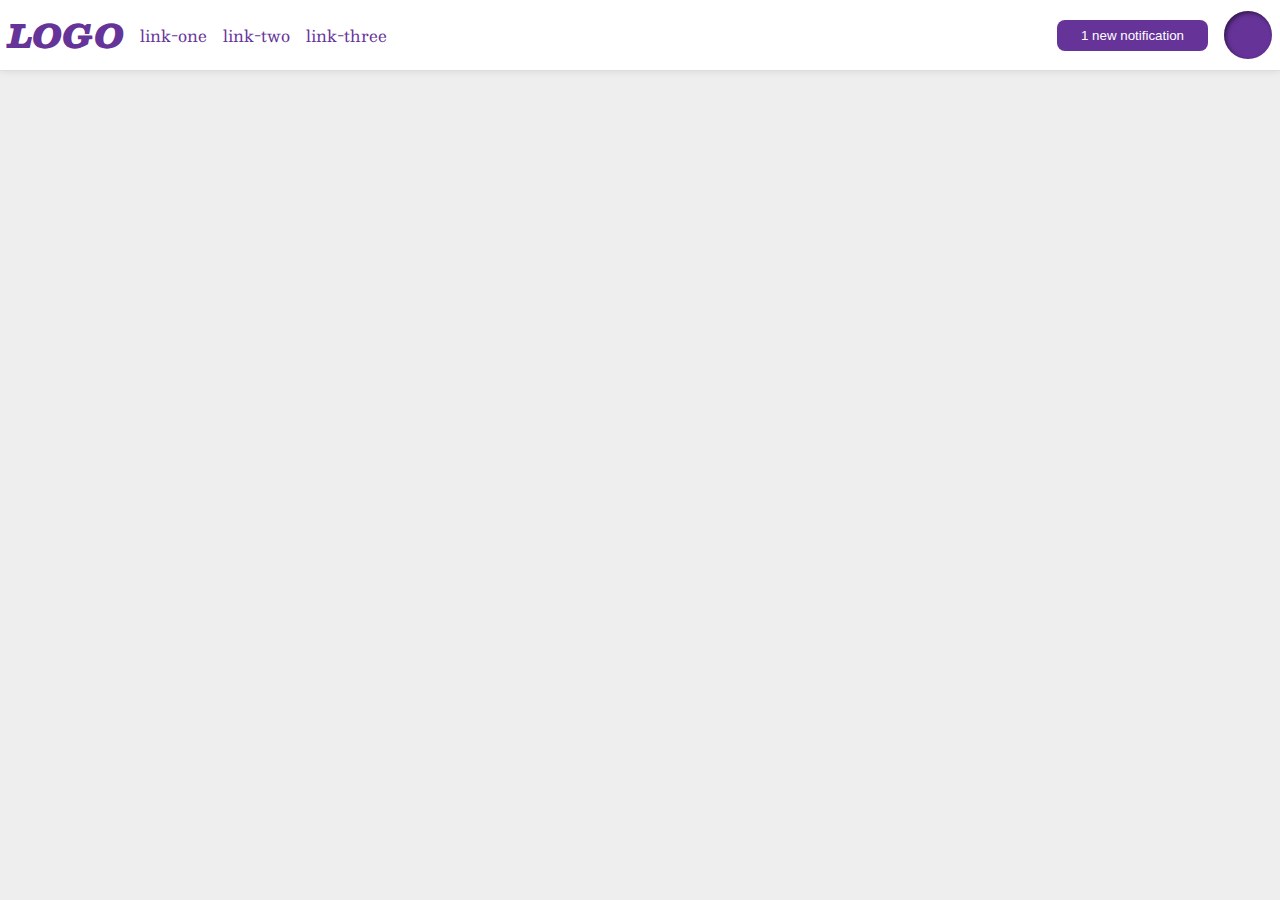
<file: flex/03-flex-header-2/index.html>
<!DOCTYPE html>
<html lang="en">
	<head>
		<meta charset="UTF-8" />
		<meta http-equiv="X-UA-Compatible" content="IE=edge" />
		<meta name="viewport" content="width=device-width, initial-scale=1.0" />
		<title>Flex Header 2</title>
		<link rel="stylesheet" href="style.css" />
	</head>
	<body>
		<div class="header">
			<div class="nav-left">
				<div class="logo">LOGO</div>
				<ul class="links">
					<li><a href="google.com">link-one</a></li>
					<li><a href="google.com">link-two</a></li>
					<li><a href="google.com">link-three</a></li>
				</ul>
			</div>
			<div class="nav-right">
				<button class="notifications">1 new notification</button>
				<div class="profile-image"></div>
			</div>
		</div>
	</body>
</html>
</file>
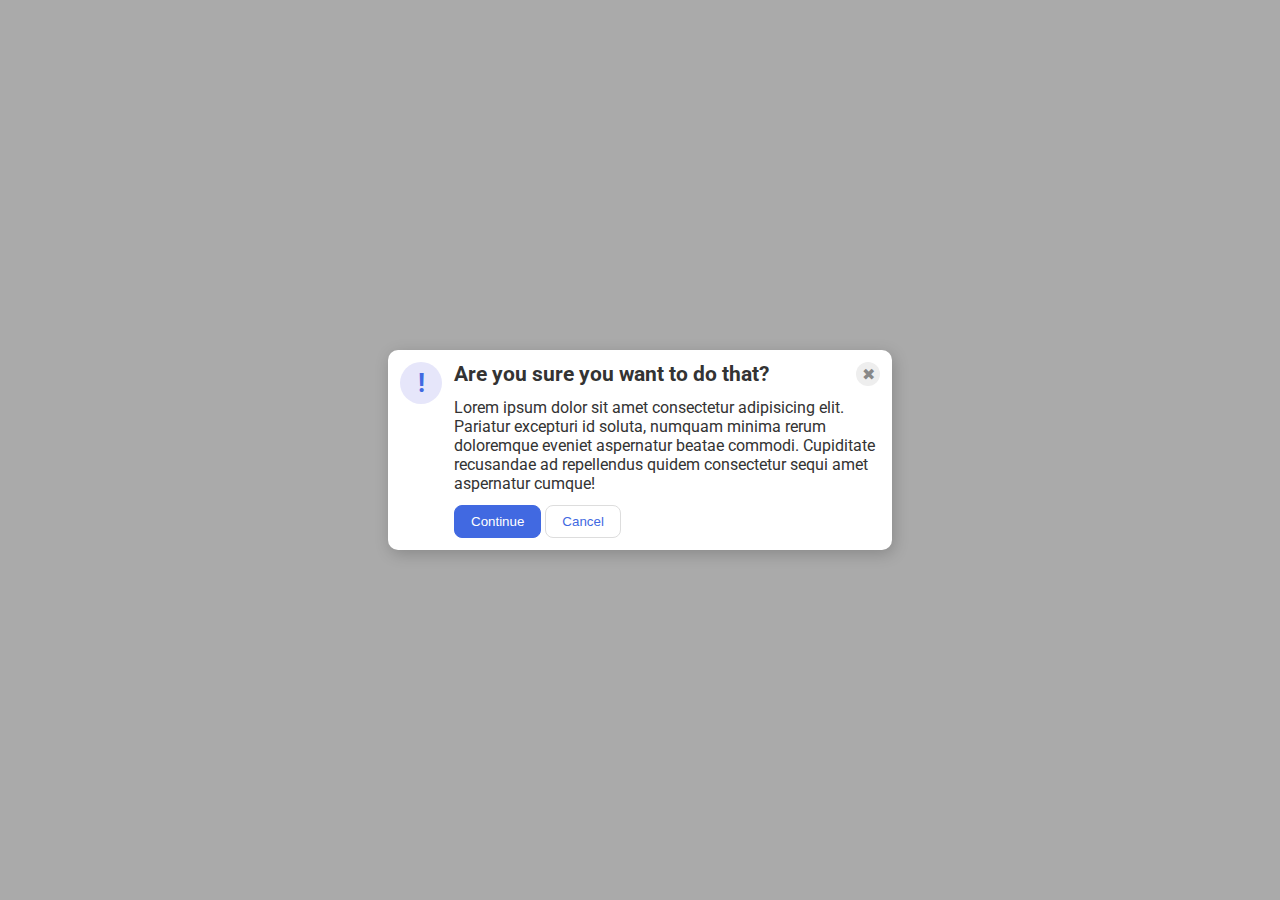
<file: flex/05-flex-modal/index.html>
<!DOCTYPE html>
<html lang="en">
	<head>
		<meta charset="UTF-8" />
		<meta http-equiv="X-UA-Compatible" content="IE=edge" />
		<meta name="viewport" content="width=device-width, initial-scale=1.0" />
		<link rel="stylesheet" href="style.css" />
		<title>Modal</title>
	</head>
	<body>
		<div class="modal">
			<div class="icon">!</div>
			<div class="main">
				<div class="header-btn">
					<div class="header">Are you sure you want to do that?</div>
					<div class="close-button">✖</div>
				</div>
				<div class="text">
					Lorem ipsum dolor sit amet consectetur adipisicing elit. Pariatur
					excepturi id soluta, numquam minima rerum doloremque eveniet
					aspernatur beatae commodi. Cupiditate recusandae ad repellendus quidem
					consectetur sequi amet aspernatur cumque!
				</div>
				<button class="continue">Continue</button>
				<button class="cancel">Cancel</button>
			</div>
		</div>
	</body>
</html>
</file>
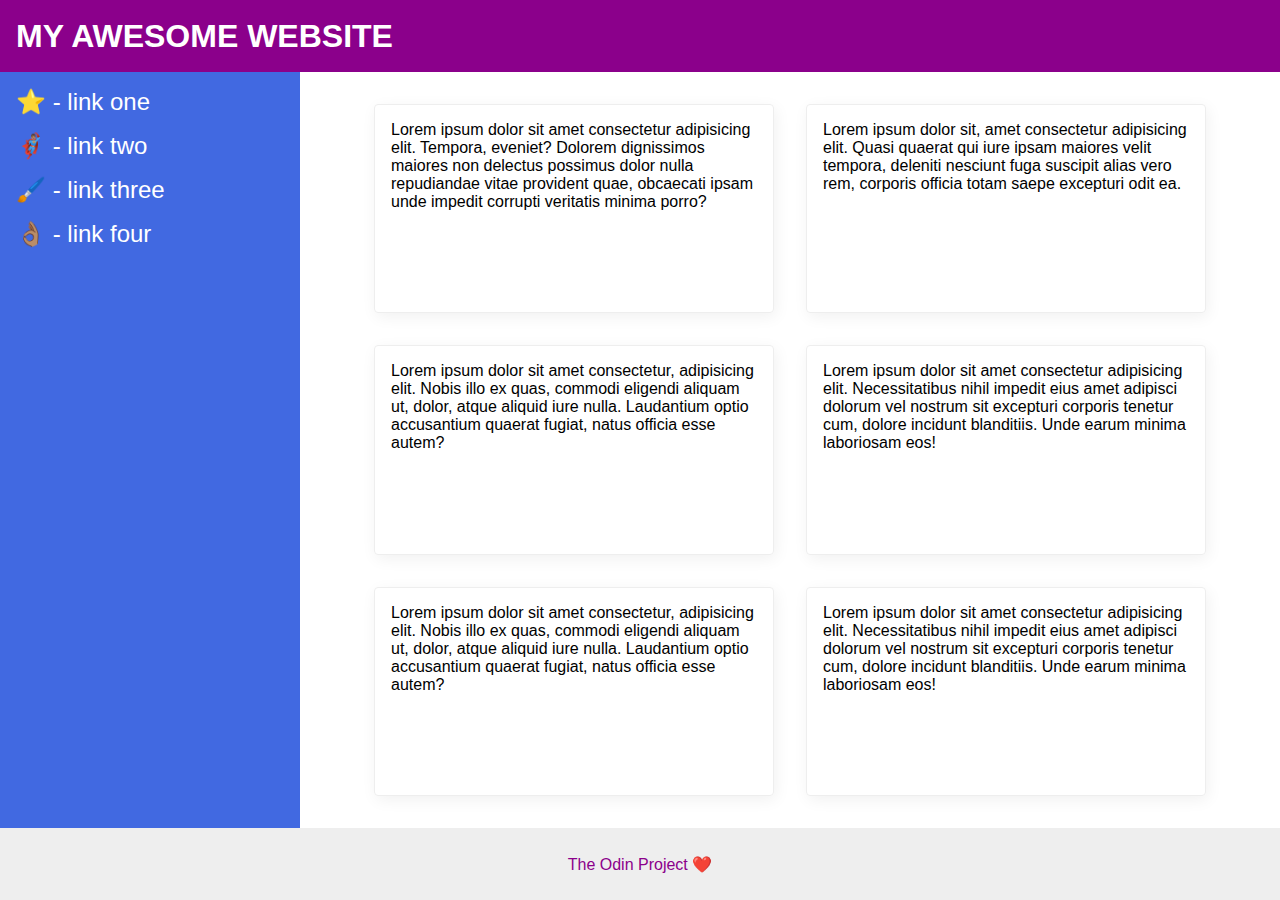
<file: flex/07-flex-layout-2/index.html>
<!DOCTYPE html>
<html lang="en">
	<head>
		<meta charset="UTF-8" />
		<meta http-equiv="X-UA-Compatible" content="IE=edge" />
		<meta name="viewport" content="width=device-width, initial-scale=1.0" />
		<title>The Holy Grail</title>
		<link rel="stylesheet" href="style.css" />
	</head>
	<body>
		<div class="header">MY AWESOME WEBSITE</div>

		<div class="main">
			<div class="sidebar">
				<ul>
					<li><a href="#">⭐ - link one</a></li>
					<li><a href="#">🦸🏽‍♂️ - link two</a></li>
					<li><a href="#">🖌️ - link three</a></li>
					<li><a href="#">👌🏽 - link four</a></li>
				</ul>
			</div>

			<div class="cards">
				<div class="card">
					Lorem ipsum dolor sit amet consectetur adipisicing elit. Tempora,
					eveniet? Dolorem dignissimos maiores non delectus possimus dolor nulla
					repudiandae vitae provident quae, obcaecati ipsam unde impedit
					corrupti veritatis minima porro?
				</div>
				<div class="card">
					Lorem ipsum dolor sit, amet consectetur adipisicing elit. Quasi
					quaerat qui iure ipsam maiores velit tempora, deleniti nesciunt fuga
					suscipit alias vero rem, corporis officia totam saepe excepturi odit
					ea.
				</div>
				<div class="card">
					Lorem ipsum dolor sit amet consectetur, adipisicing elit. Nobis illo
					ex quas, commodi eligendi aliquam ut, dolor, atque aliquid iure nulla.
					Laudantium optio accusantium quaerat fugiat, natus officia esse autem?
				</div>
				<div class="card">
					Lorem ipsum dolor sit amet consectetur adipisicing elit.
					Necessitatibus nihil impedit eius amet adipisci dolorum vel nostrum
					sit excepturi corporis tenetur cum, dolore incidunt blanditiis. Unde
					earum minima laboriosam eos!
				</div>
				<div class="card">
					Lorem ipsum dolor sit amet consectetur, adipisicing elit. Nobis illo
					ex quas, commodi eligendi aliquam ut, dolor, atque aliquid iure nulla.
					Laudantium optio accusantium quaerat fugiat, natus officia esse autem?
				</div>
				<div class="card">
					Lorem ipsum dolor sit amet consectetur adipisicing elit.
					Necessitatibus nihil impedit eius amet adipisci dolorum vel nostrum
					sit excepturi corporis tenetur cum, dolore incidunt blanditiis. Unde
					earum minima laboriosam eos!
				</div>
			</div>
		</div>

		<div class="footer">The Odin Project ❤️</div>
	</body>
</html>
</file>
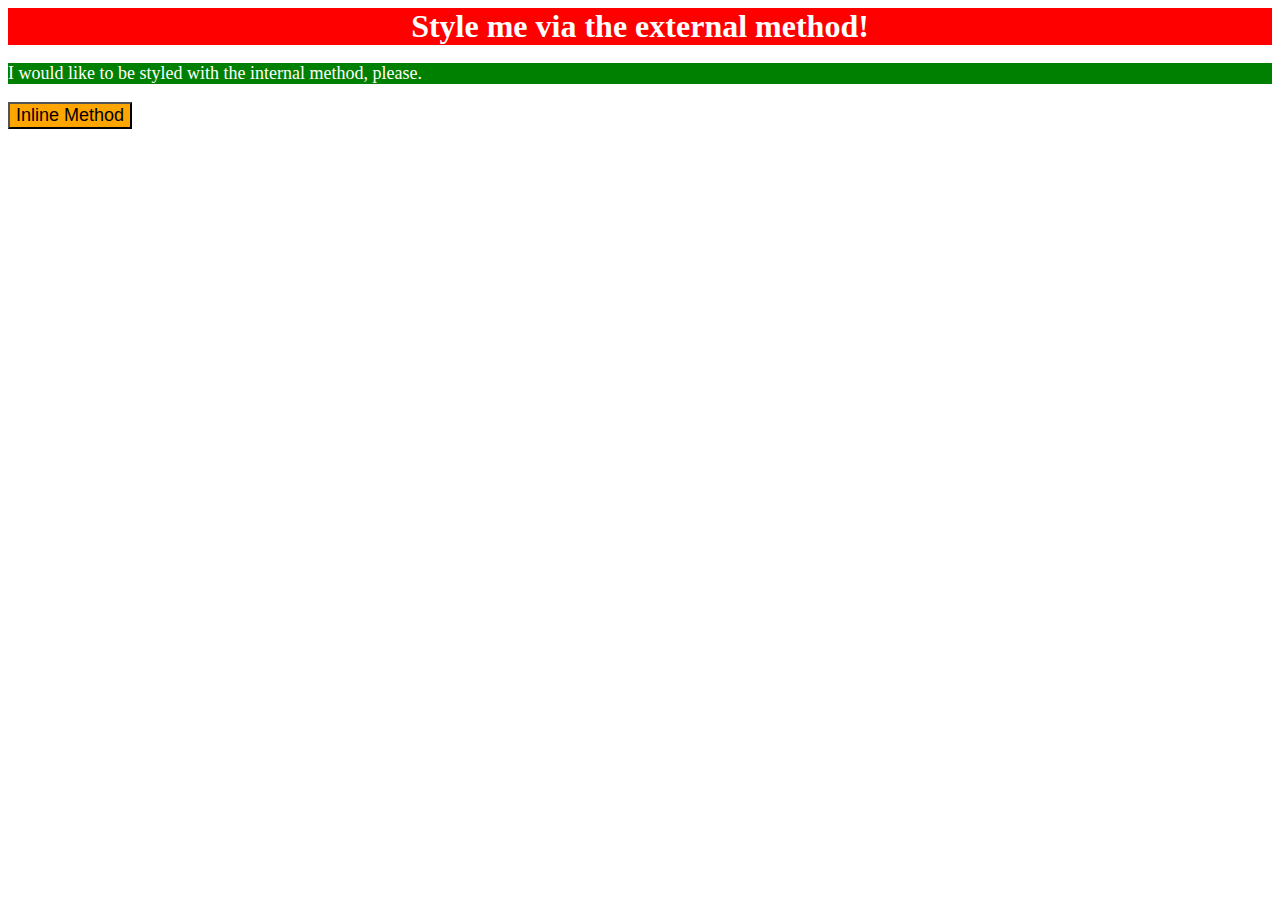
<file: foundations/01-css-methods/index.html>
<!DOCTYPE html>
<html lang="en">
	<head>
		<style>
			p {
				background-color: green;
				color: white;
				font-size: 18px;
			}
		</style>
		<meta charset="UTF-8" />
		<meta http-equiv="X-UA-Compatible" content="IE=edge" />
		<meta name="viewport" content="width=device-width, initial-scale=1.0" />
		<link rel="stylesheet" href="styles.css" />
		<title>Methods for Adding CSS</title>
	</head>
	<body>
		<div>Style me via the external method!</div>
		<p>I would like to be styled with the internal method, please.</p>
		<button style="background-color: orange; font-size: 18px">
			Inline Method
		</button>
	</body>
</html>
</file>
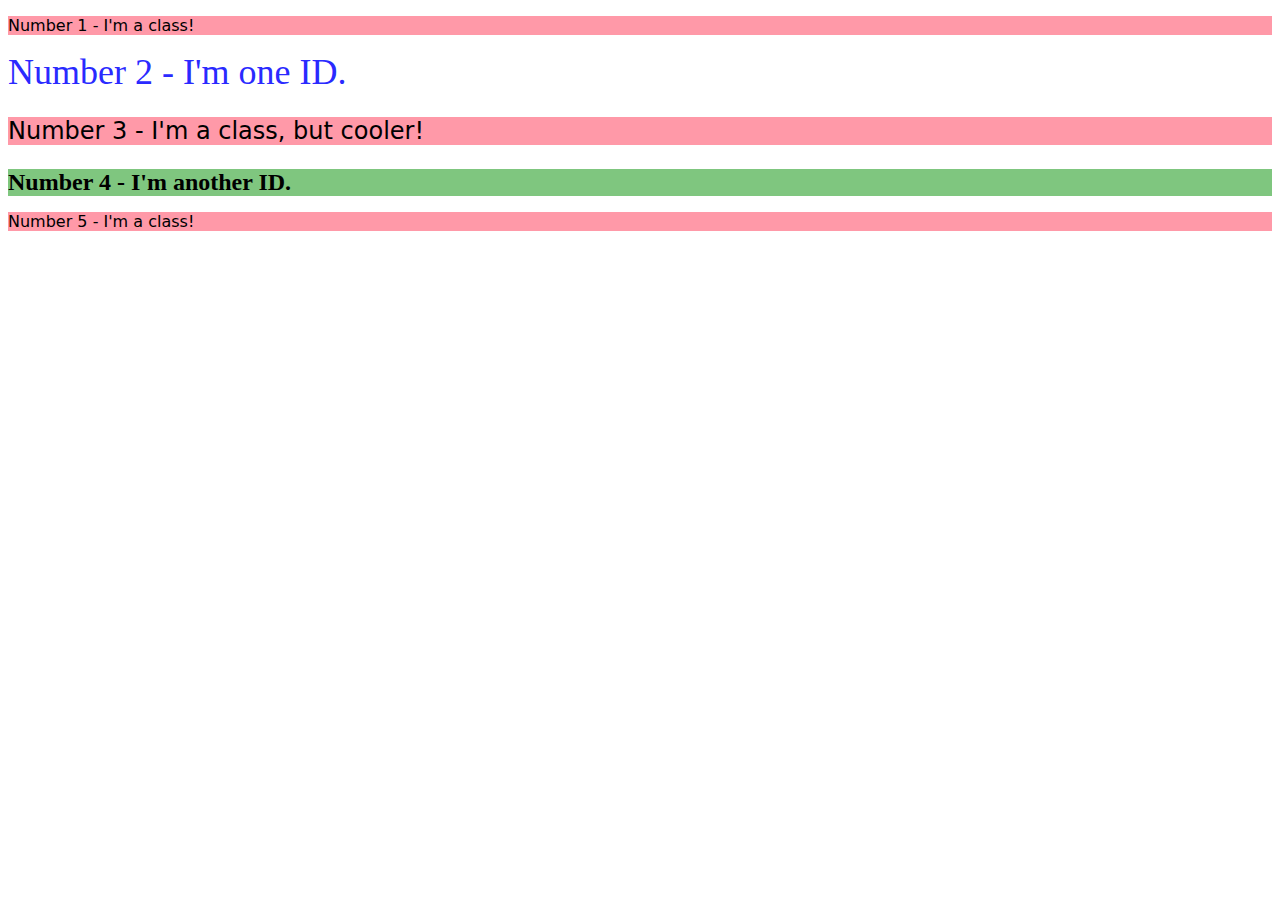
<file: foundations/02-class-id-selectors/index.html>
<!DOCTYPE html>
<html lang="en">
	<head>
		<meta charset="UTF-8" />
		<meta http-equiv="X-UA-Compatible" content="IE=edge" />
		<meta name="viewport" content="width=device-width, initial-scale=1.0" />
		<title>Class and ID Selectors</title>
		<link rel="stylesheet" href="style.css" />
	</head>
	<body>
		<p class="pink-bg-font">Number 1 - I'm a class!</p>
		<div id="blue-big">Number 2 - I'm one ID.</div>
		<p class="pink-bg-font mid">Number 3 - I'm a class, but cooler!</p>
		<div id="green-bg-bold" class="mid">Number 4 - I'm another ID.</div>
		<p class="pink-bg-font">Number 5 - I'm a class!</p>
	</body>
</html>
</file>
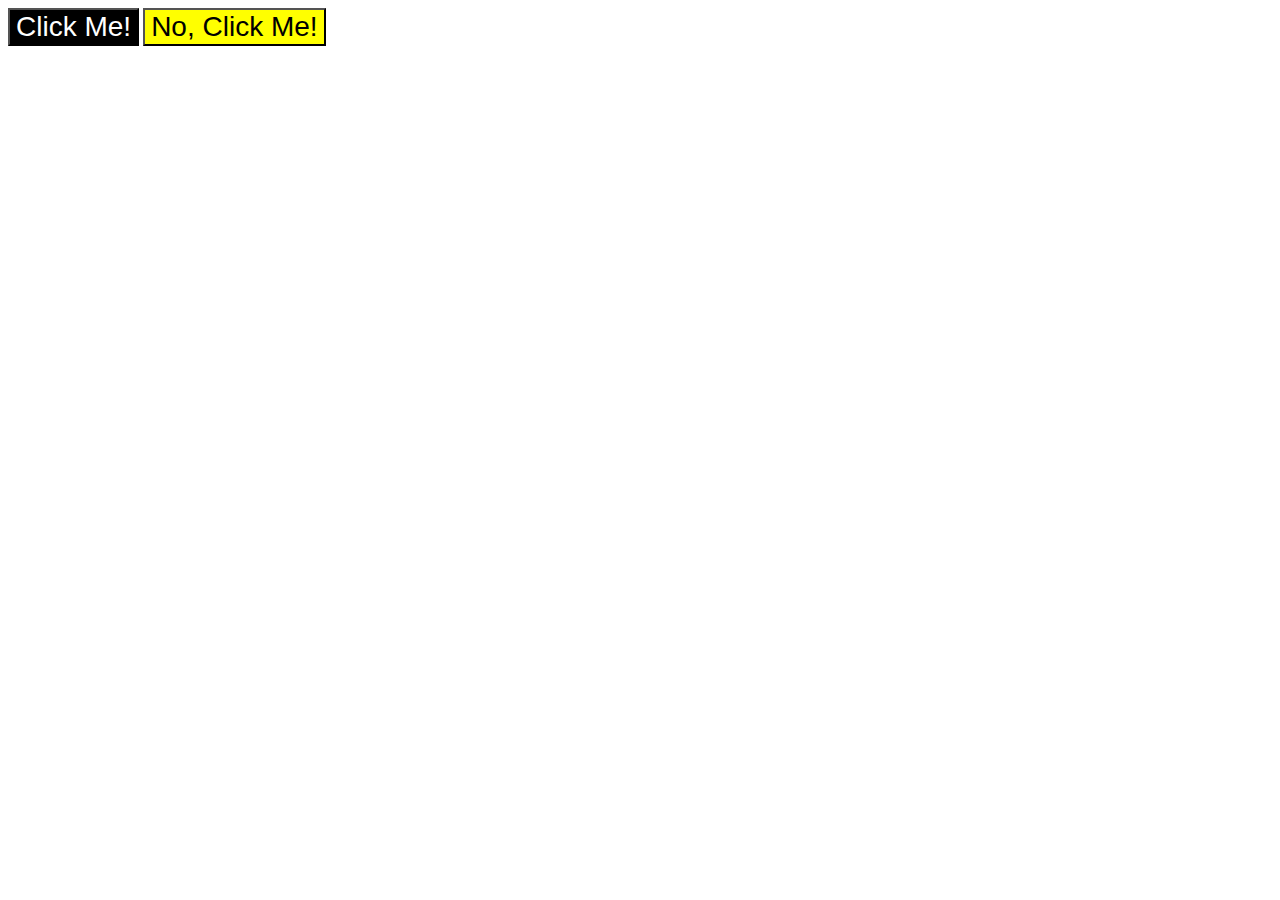
<file: foundations/03-grouping-selectors/index.html>
<!DOCTYPE html>
<html lang="en">
	<head>
		<meta charset="UTF-8" />
		<meta http-equiv="X-UA-Compatible" content="IE=edge" />
		<meta name="viewport" content="width=device-width, initial-scale=1.0" />
		<title>Grouping Selectors</title>
		<link rel="stylesheet" href="style.css" />
	</head>
	<body>
		<button class="font" id="black-btn">Click Me!</button>
		<button class="font" id="yellow-btn">No, Click Me!</button>
	</body>
</html>
</file>
<file: flex/03-flex-header-2/style.css>
/* this is some magical font-importing.  
you'll learn about it later. */
@import url('https://fonts.googleapis.com/css2?family=Besley:ital,wght@0,400;1,900&display=swap');

body {
	margin: 0;
	background: #eee;
	font-family: Besley, serif;
}

.header {
	padding: 8px;
	display: flex;
	justify-content: space-between;
	align-items: center;
	background: white;
	border-bottom: 1px solid #ddd;
	box-shadow: 0 0 8px rgba(0, 0, 0, 0.1);
}

.nav-left,
.nav-right,
.links {
	display: flex;
	align-items: center;
	gap: 16px;
	margin: 0;
	padding: 0;
}

.profile-image {
	background: rebeccapurple;
	box-shadow: inset 2px 2px 4px rgba(0, 0, 0, 0.5);
	border-radius: 50%;
	width: 48px;
	height: 48px;
}

.logo {
	color: rebeccapurple;
	font-size: 32px;
	font-weight: 900;
	font-style: italic;
}

button {
	border: none;
	border-radius: 8px;
	background: rebeccapurple;
	color: white;
	padding: 8px 24px;
}

a {
	/* this removes the line under our links */
	text-decoration: none;
	color: rebeccapurple;
}

ul {
	list-style-type: none;
}
</file>
<file: flex/05-flex-modal/style.css>
@import url('https://fonts.googleapis.com/css2?family=Roboto:wght@400;700&display=swap');

html,
body {
	height: 100%;
}

body {
	font-family: Roboto, sans-serif;
	margin: 0;
	background: #aaa;
	color: #333;
	/* I'll give you this one for free lol */
	display: flex;
	align-items: center;
	justify-content: center;
}

.modal {
	background: white;
	width: 480px;
	border-radius: 10px;
	box-shadow: 2px 4px 16px rgba(0, 0, 0, 0.2);
	display: flex;
	justify-content: space-between;
	align-items: center;
	padding: 12px;
	gap: 12px;
}

.header {
	font-weight: bold;
	font-size: 1.3em;
}

.icon {
	color: royalblue;
	font-size: 26px;
	font-weight: 700;
	background: lavender;
	width: 42px;
	height: 42px;
	border-radius: 50%;
	display: flex;
	align-items: center;
	justify-content: center;
	flex: 1 0 auto;
	align-self: flex-start;
}

.close-button {
	background: #eee;
	border-radius: 50%;
	color: #888;
	font-weight: 400;
	font-size: 16px;
	height: 24px;
	width: 24px;
	display: flex;
	align-items: center;
	justify-content: center;
}

button {
	padding: 8px 16px;
	border-radius: 8px;
}

button.continue {
	background: royalblue;
	border: 1px solid royalblue;
	color: white;
}

button.cancel {
	background: white;
	border: 1px solid #ddd;
	color: royalblue;
}

.header-btn {
	display: flex;
	justify-content: space-between;
	align-items: center;
	margin-bottom: 12px;
}

.text {
	margin-bottom: 12px;
}
</file>
<file: flex/07-flex-layout-2/style.css>
* {
	box-sizing: border-box;
}

body {
	font-family: -apple-system, BlinkMacSystemFont, 'Segoe UI', Roboto, Oxygen,
		Ubuntu, Cantarell, 'Open Sans', 'Helvetica Neue', sans-serif;
	margin: 0;
	min-height: 100vh;
	display: flex;
	flex-direction: column;
}

.header {
	height: 72px;
	background: darkmagenta;
	color: white;
	display: flex;
	align-items: center;
	font-weight: 900;
	font-size: 32px;
	padding-left: 16px;
}

.footer {
	height: 72px;
	background: #eee;
	color: darkmagenta;
	display: flex;
	align-items: center;
	justify-content: center;
}

.sidebar {
	width: 300px;
	background: royalblue;
	flex-shrink: 0;
	padding: 16px;
}

ul {
	list-style: none;
	padding: 0;
	margin: 0;
}

a {
	text-decoration: none;
	color: white;
	font-size: 24px;
}

li {
	padding-bottom: 16px;
}

.card {
	border: 1px solid #eee;
	box-shadow: 2px 4px 16px rgba(0, 0, 0, 0.06);
	border-radius: 4px;
	max-width: 400px;
	padding: 16px;
}

.main {
	flex: 1;
	display: flex;
}

.cards {
	display: flex;
	flex-wrap: wrap;
	justify-content: center;
	gap: 32px;
	padding: 32px;
}
</file>
<file: foundations/01-css-methods/styles.css>
div {
	background-color: red;
	color: white;
	font-size: 32px;
	text-align: center;
	font-weight: bold;
}
</file>
<file: foundations/02-class-id-selectors/style.css>
.pink-bg-font {
	background-color: rgb(255, 153, 168);
	font-family: Verdana, 'DejaVu Sans', sans-serif;
}

#blue-big {
	color: rgb(42, 42, 255);
	font-size: 36px;
}

.mid {
	font-size: 24px;
}

#green-bg-bold {
	background-color: rgb(127, 198, 127);
	font-weight: bold;
}
</file>
<file: foundations/03-grouping-selectors/style.css>
.font {
	font-family: Helvetica, 'Times New Roman', sans-serif;
	font-size: 28px;
}

#black-btn {
	background-color: black;
	color: white;
}

#yellow-btn {
	background-color: yellow;
}
</file>
